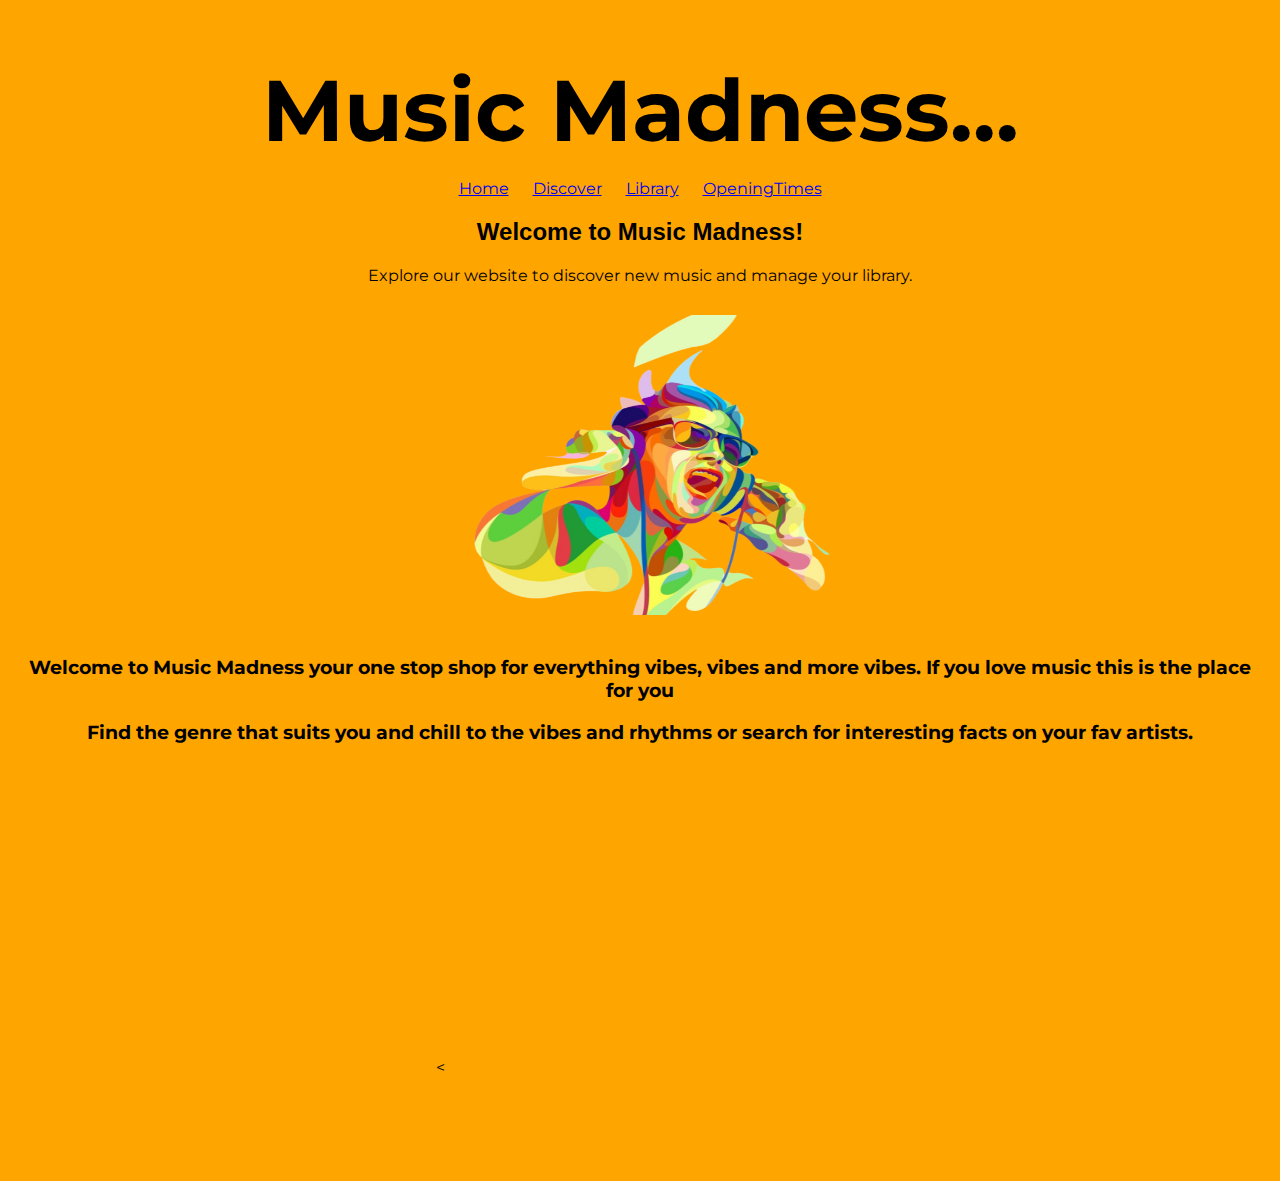
<file: index.html>
<!DOCTYPE html>
<html lang="en">
<head>
    
    <title>MyPage</title>
</head>

<body>

    <link rel="stylesheet" type="text/css" href="main.css">

    <title>Music Madness</title>
    <link href="https://fonts.googleapis.com/css2?family=Montserrat:wght@700&display=swap" rel="stylesheet">
    
    <style>
      body {
        font-family: 'Montserrat', sans-serif;
        text-align: center;
      }
      
      header {
        margin-bottom: 20px;
      }
      
      nav ul {
        list-style-type: none;
        padding: 0;
      }
      
      nav li {
        display: inline;
        margin: 0 10px;
      }
      
      h1 {
        font-size: 86px;
        margin-bottom: 10px;
      }
      
      h2 {
        font-size: 24px;
        margin-bottom: 20px;
      }
      
      #mp3-player {
        margin-top: 50px;
      }
      
      .image-container {
        display: flex;
        flex-wrap: wrap;
        justify-content: center;
        margin-top: 20px;
      }
      
      .image-placeholder {
        margin: 10px;
        text-align: center;
      }
      
      .image-placeholder img {
        width: 400px;
        height: 300px;
      }
      
      .image-placeholder p {
        margin-top: 10px;
      }
    </style>
  </head>
  <body>
    <header>
      <h1 style="font-weight: bold;">Music Madness...</h1>
      <nav>
        <ul>
          <li><a href="index.html">Home</a></li>
          <li><a href="discover.html">Discover</a></li>
          <li><a href="library.html">Library</a></li>
          <li><a href="OpeningTimes.html">OpeningTimes</a>
        </ul>
      </nav>
    </header>
    
    <h2>Welcome to Music Madness!</h2>
    <p>Explore our website to discover new music and manage your library.</p>
    
    <div class="image-container">
      <div class="image-placeholder">
        <a href="discover.html"><img src="./Blue Latest Featured Feed Post.png" alt="Placeholder Image"></a>
        <br>
        <br>
       <h3>Welcome to Music Madness your one stop shop for everything vibes, vibes and more vibes. If you love music this is the place for you<h3>
       Find the genre that suits you and chill to the vibes and rhythms or search for interesting facts on your fav artists.<h3>
      </div>
    
    </div>

    <style>
        /* ... Existing CSS styles ... */
        
        .map-container {
          width: 100%;
          height: 400px;
        }
      </style>
    </head>
    <body>
    
      
      <div class="map-container">
        <<iframe src="https://www.google.com/maps/embed?pb=!1m18!1m12!1m3!1d152111.2917424116!2d-2.3428158089358586!3d53.43737600953794!2m3!1f0!2f0!3f0!3m2!1i1024!2i768!4f13.1!3m3!1m2!1s0x487a52c0dfd893c5%3A0x8b0b8247e5e4a5e0!2sManchester%20Airport!5e0!3m2!1sen!2suk!4v1688566045227!5m2!1sen!2suk" width="400" height="300" style="border:0;" allowfullscreen="" loading="lazy" referrerpolicy="no-referrer-when-downgrade"></iframe>
      </div>
      

    </body>
    </html>


</body>
</html>
</file>
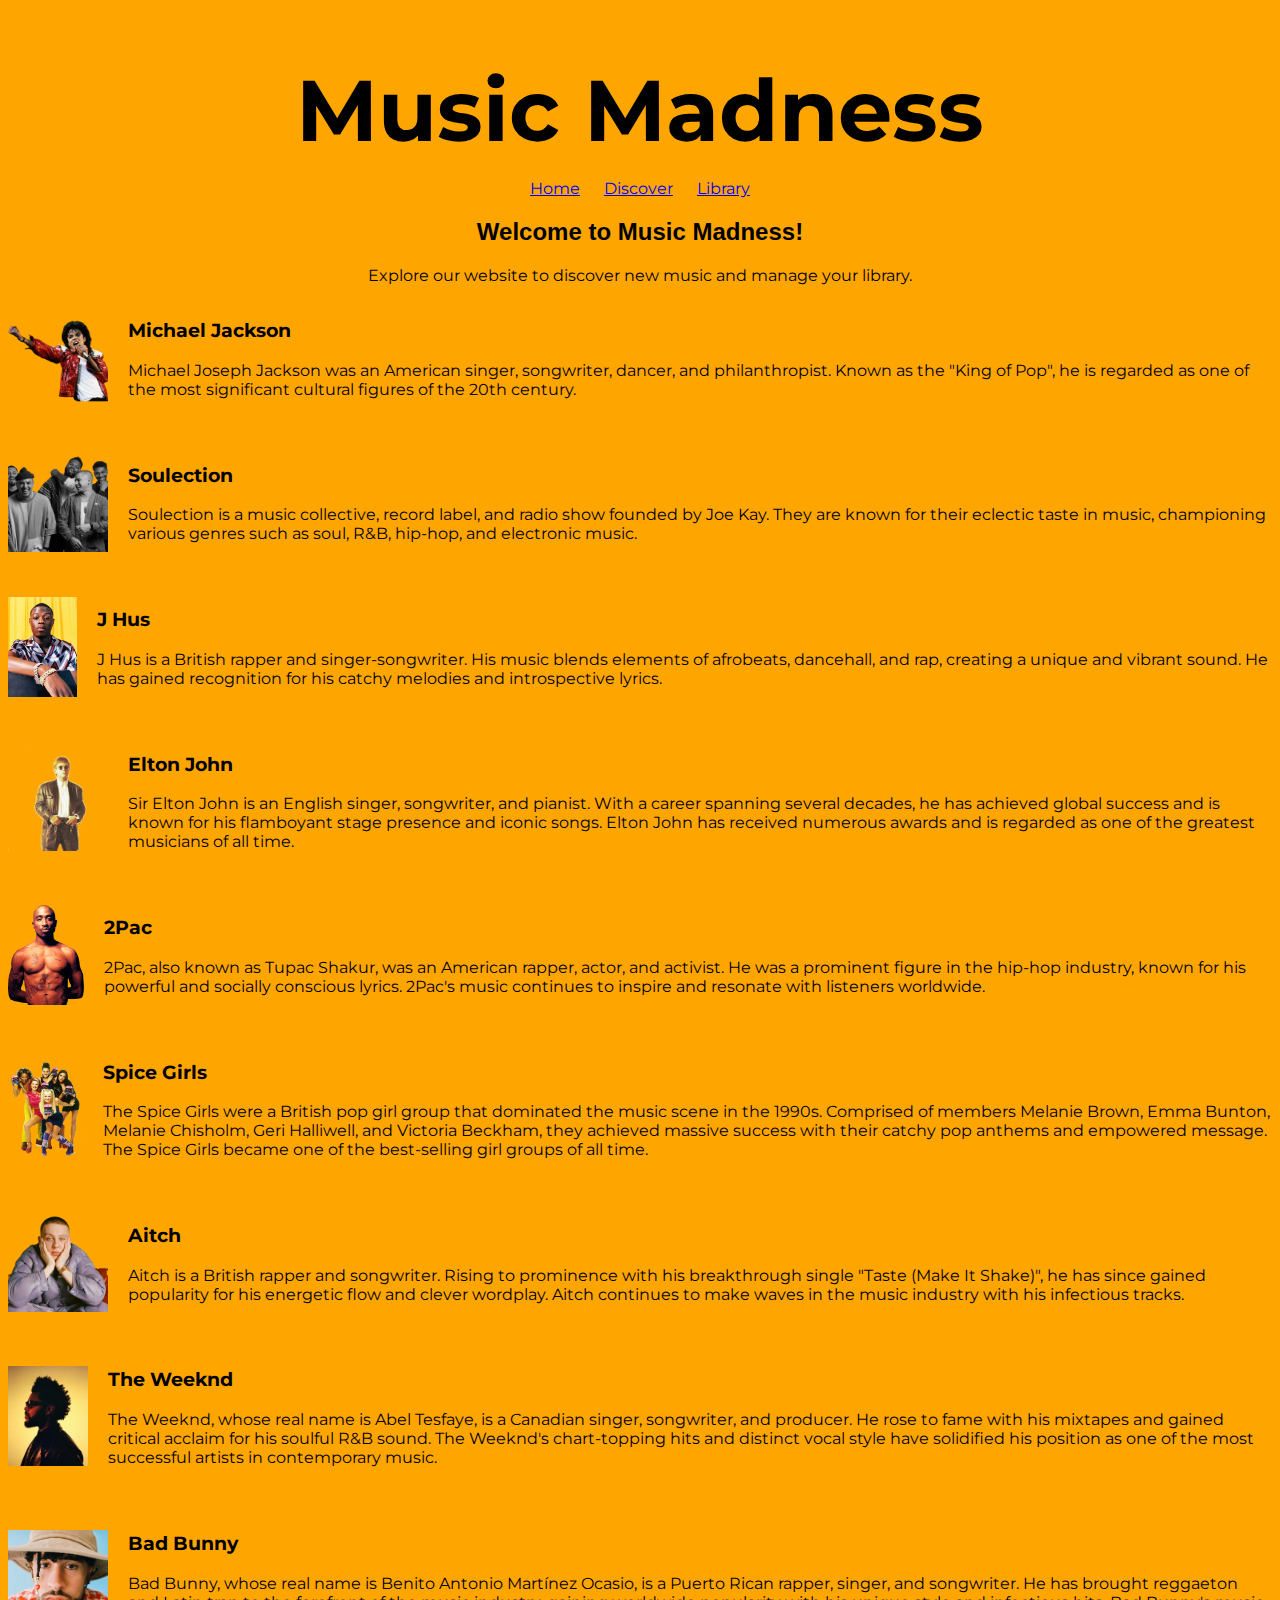
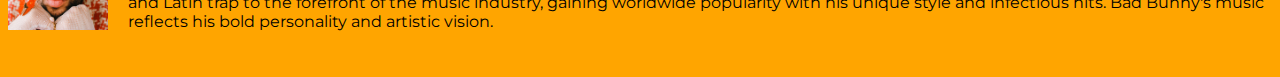
<file: library.html>
<!DOCTYPE html>
<html lang="en">
<head>    
    <title>MyPage</title>
</head>
<body>

<link rel="stylesheet" type="text/css" href="main.css">

<title>Music Madness</title>
<link href="https://fonts.googleapis.com/css2?family=Montserrat:wght@700&display=swap" rel="stylesheet">
<style>
  body {
    font-family: 'Montserrat', sans-serif;
    text-align: center;
  }
  
  header {
    margin-bottom: 20px;
  }
  
  nav ul {
    list-style-type: none;
    padding: 0;
  }
  
  nav li {
    display: inline;
    margin: 0 10px;
  }
  
  h1 {
    font-size: 86px;
    margin-bottom: 10px;
  }
  
  h2 {
    font-size: 24px;
    margin-bottom: 20px;
  }
  
  #mp3-player {
    margin-top: 50px;
  }
    </style>
  </head>
  <body>
    <header>
      <h1 style="font-weight: bold;"><a href="index.html" style="text-decoration: none; color: black;">Music Madness</a></h1>
      
      <nav>
        <ul>
          <li><a href="index.html">Home</a></li>
          <li><a href="discover.html">Discover</a></li>
          <li><a href="library.html">Library</a></li>
        </ul>
      </nav>
    </header>
    
    <h2>Welcome to Music Madness!</h2>
    <p>Explore our website to discover new music and manage your library.</p>

    <!DOCTYPE html>
    <html>
    <head>
      <title>Music Madness</title>
      <link href="https://fonts.googleapis.com/css2?family=Montserrat:wght@400;700&display=swap" rel="stylesheet">
      <style>
        body {
          font-family: 'Montserrat', sans-serif;
          text-align: center;
        }
        
        /* ... Existing CSS styles ... */
        
        .artist-row {
          display: flex;
          align-items: center;
          margin-bottom: 30px;
        }
        
        .artist-image {
          width: 100px;
          height: 100px;
          margin-right: 20px;
        }
        
        .artist-bio {
          text-align: left;
        }
      </style>
    </head>
    <body>
      
      <div class="artist-row">
        <img src="./Michael-Jackson-GettyImages-88688373.png" alt="Michael Jackson" class="artist-image">
        <div class="artist-bio">
          <h3>Michael Jackson</h3>
          <p>Michael Joseph Jackson was an American singer, songwriter, dancer, and philanthropist. Known as the "King of Pop", he is regarded as one of the most significant cultural figures of the 20th century.</p>
        </div>
      </div>
      
      <div class="artist-row">
        <img src="./soulection-joekay-hero.png" alt="Soulection" class="artist-image">
        <div class="artist-bio">
          <h3>Soulection</h3>
          <p>Soulection is a music collective, record label, and radio show founded by Joe Kay. They are known for their eclectic taste in music, championing various genres such as soul, R&B, hip-hop, and electronic music.</p>
        </div>
      </div>
      
      <div class="artist-row">
        <img src="./style-files-j-hus-480x700-article-01.avif" alt="J Hus" class="artist-image">
        <div class="artist-bio">
          <h3>J Hus</h3>
          <p>J Hus is a British rapper and singer-songwriter. His music blends elements of afrobeats, dancehall, and rap, creating a unique and vibrant sound. He has gained recognition for his catchy melodies and introspective lyrics.</p>
        </div>
      </div>
      
      <div class="artist-row">
        <img src="./Elton John.png" alt="Elton John" class="artist-image">
        <div class="artist-bio">
          <h3>Elton John</h3>
          <p>Sir Elton John is an English singer, songwriter, and pianist. With a career spanning several decades, he has achieved global success and is known for his flamboyant stage presence and iconic songs. Elton John has received numerous awards and is regarded as one of the greatest musicians of all time.</p>
        </div>
      </div>
      
      <div class="artist-row">
        <img src="./2pac.png" alt="2Pac" class="artist-image">
        <div class="artist-bio">
          <h3>2Pac</h3>
          <p>2Pac, also known as Tupac Shakur, was an American rapper, actor, and activist. He was a prominent figure in the hip-hop industry, known for his powerful and socially conscious lyrics. 2Pac's music continues to inspire and resonate with listeners worldwide.</p>
        </div>
      </div>
      
      <div class="artist-row">
        <img src="./spice girls.png" alt="Spice Girls" class="artist-image">
        <div class="artist-bio">
          <h3>Spice Girls</h3>
          <p>The Spice Girls were a British pop girl group that dominated the music scene in the 1990s. Comprised of members Melanie Brown, Emma Bunton, Melanie Chisholm, Geri Halliwell, and Victoria Beckham, they achieved massive success with their catchy pop anthems and empowered message. The Spice Girls became one of the best-selling girl groups of all time.</p>
        </div>
      </div>
      
      <div class="artist-row">
        <img src="./Aitch.png" alt="Aitch" class="artist-image">
        <div class="artist-bio">
          <h3>Aitch</h3>
          <p>Aitch is a British rapper and songwriter. Rising to prominence with his breakthrough single "Taste (Make It Shake)", he has since gained popularity for his energetic flow and clever wordplay. Aitch continues to make waves in the music industry with his infectious tracks.</p>
        </div>
      </div>
      
      <div class="artist-row">
        <img src="./The Weeknd.jpeg" alt="The Weeknd" class="artist-image">
        <div class="artist-bio">
          <h3>The Weeknd</h3>
          <p>The Weeknd, whose real name is Abel Tesfaye, is a Canadian singer, songwriter, and producer. He rose to fame with his mixtapes and gained critical acclaim for his soulful R&B sound. The Weeknd's chart-topping hits and distinct vocal style have solidified his position as one of the most successful artists in contemporary music.</p>
        </div>
      </div>
      
      <div class="artist-row">
        <img src="./Bad Bunny.jpeg" alt="Bad Bunny" class="artist-image">
        <div class="artist-bio">
          <h3>Bad Bunny</h3>
          <p>Bad Bunny, whose real name is Benito Antonio Martínez Ocasio, is a Puerto Rican rapper, singer, and songwriter. He has brought reggaeton and Latin trap to the forefront of the music industry, gaining worldwide popularity with his unique style and infectious hits. Bad Bunny's music reflects his bold personality and artistic vision.</p>
        </div>
      </div>
</file>
<file: main.css>
body 
{background-color: orange;}

h1 {color: black;}

body {
    font-family: 'Montserrat', sans-serif;
    text-align: center;
  }

  h2 {
    font-family: 'Raleway', sans-serif;
    font-size: 24px;
    margin-bottom: 10px;
  }
  
  header {
    margin-bottom: 20px;
  }
  
  nav ul {
    list-style-type: none;
    padding: 5;
  }
  
  nav li {
    display: inline;
    margin: 0 5px;
  }
  
  h1 {
    font-size: 36px;
    margin-bottom: 10px;
  }
  
  h2 {
    font-size: 24px;
    margin-bottom: 10px;
  }
  
  #mp3-player {
    margin-top: 50px;
  }
  
  .image-container {
    display: flex;
    flex-wrap: wrap;
    justify-content: center;
    margin-top: 20px;
  }
  
  .image-placeholder {
    margin: 10px;
    text-align: center;
  }
  
  .image-placeholder img {
    width: 200px;
    height: 200px;
  }
  
  .image-placeholder p {
    margin-top: 10px;
  }

  <link rel="stylesheet" href="https://fonts.googleapis.com/css2?family=Material+Symbols+Outlined:opsz,wght,FILL,GRAD@20..48,100..700,0..1,-50..200" />

  <style>
.material-symbols-outlined {
  font-variation-settings:
  'FILL' 0,
  'wght' 400,
  'GRAD' 0,
  'opsz' 48
}
</style>
</file>
